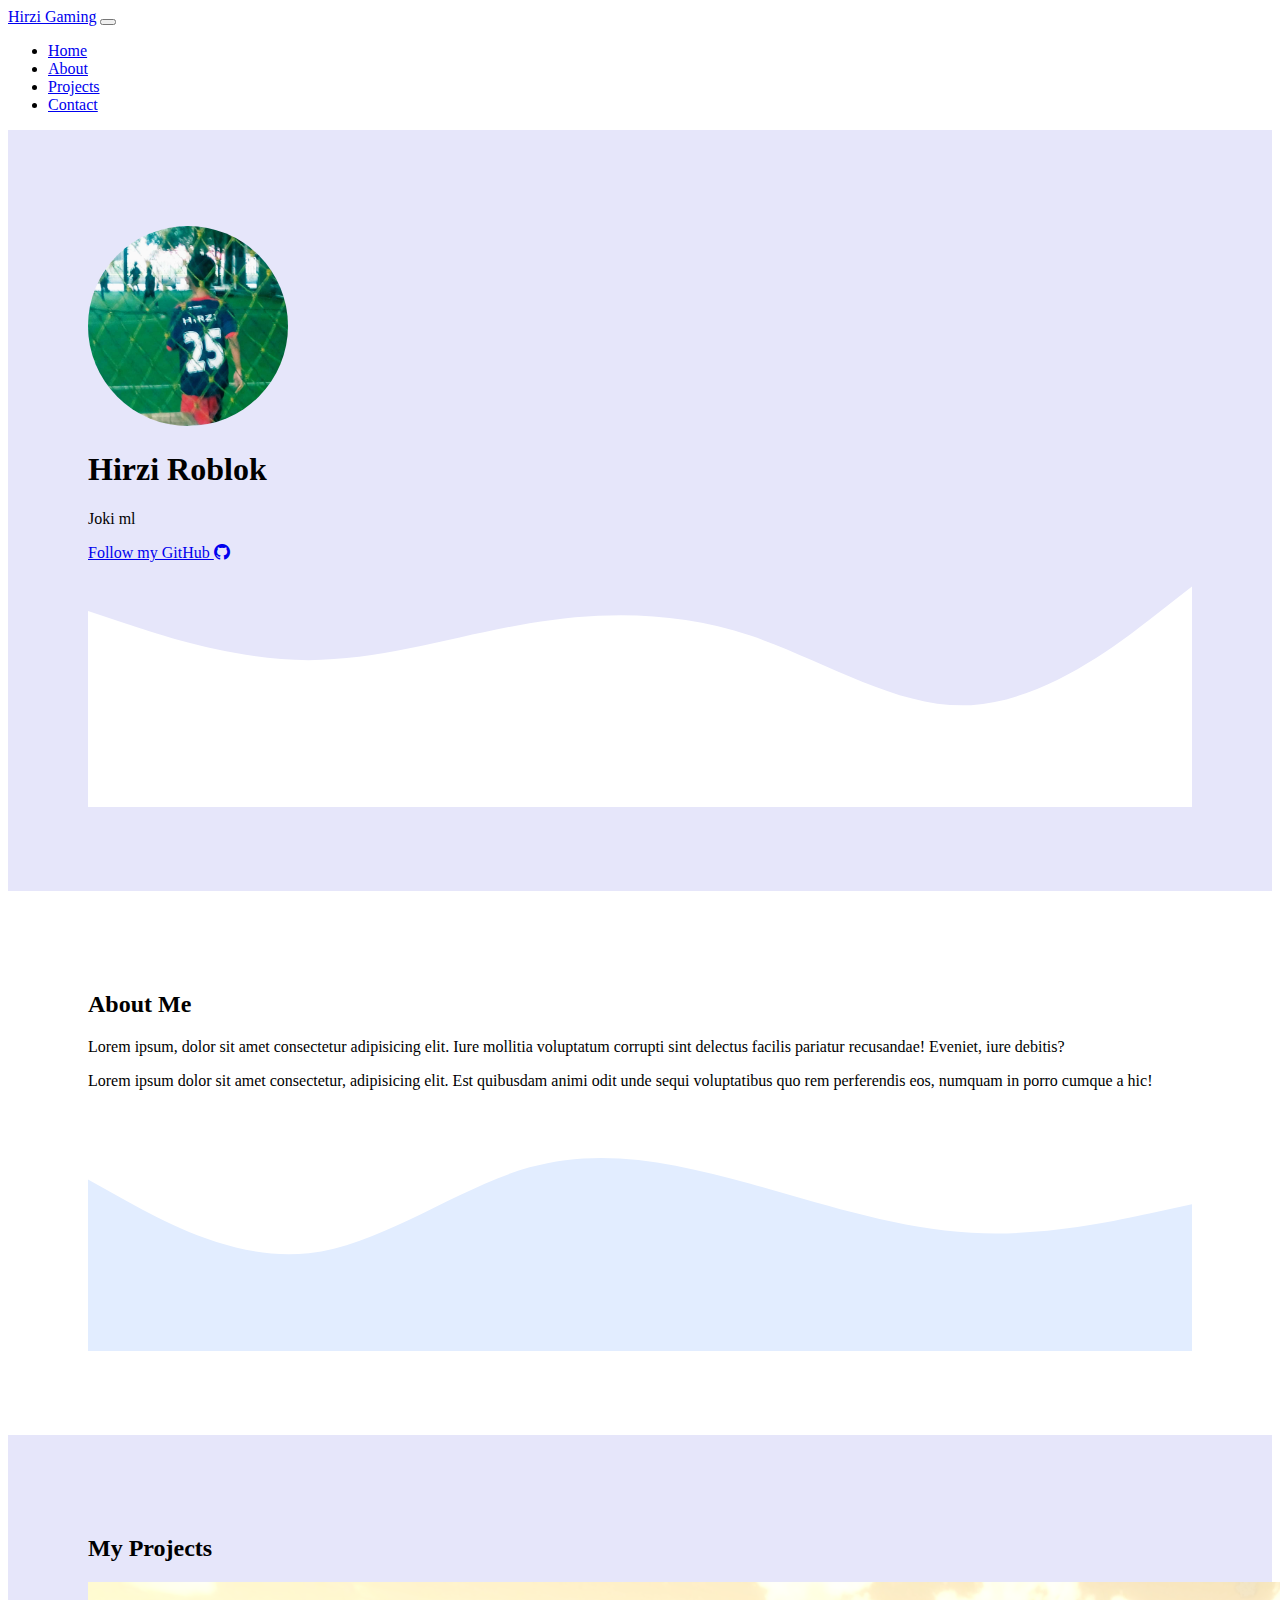
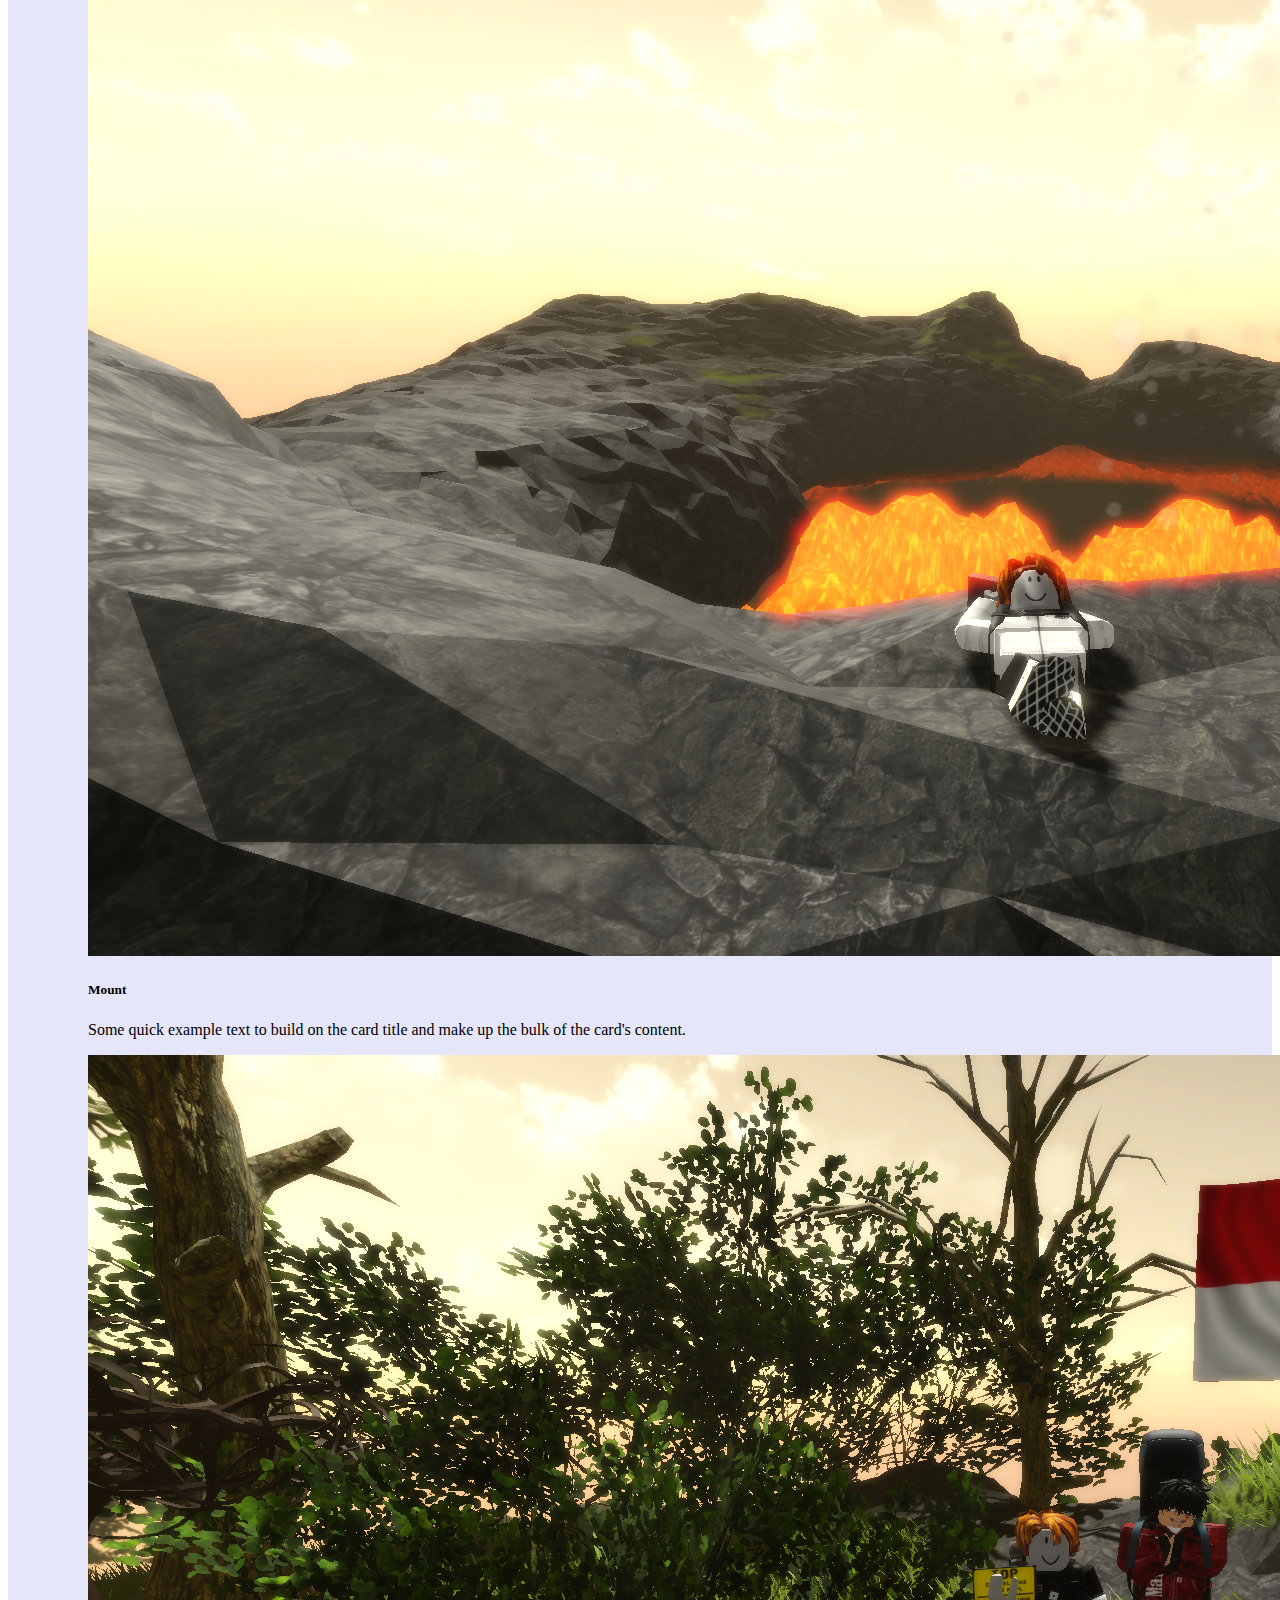
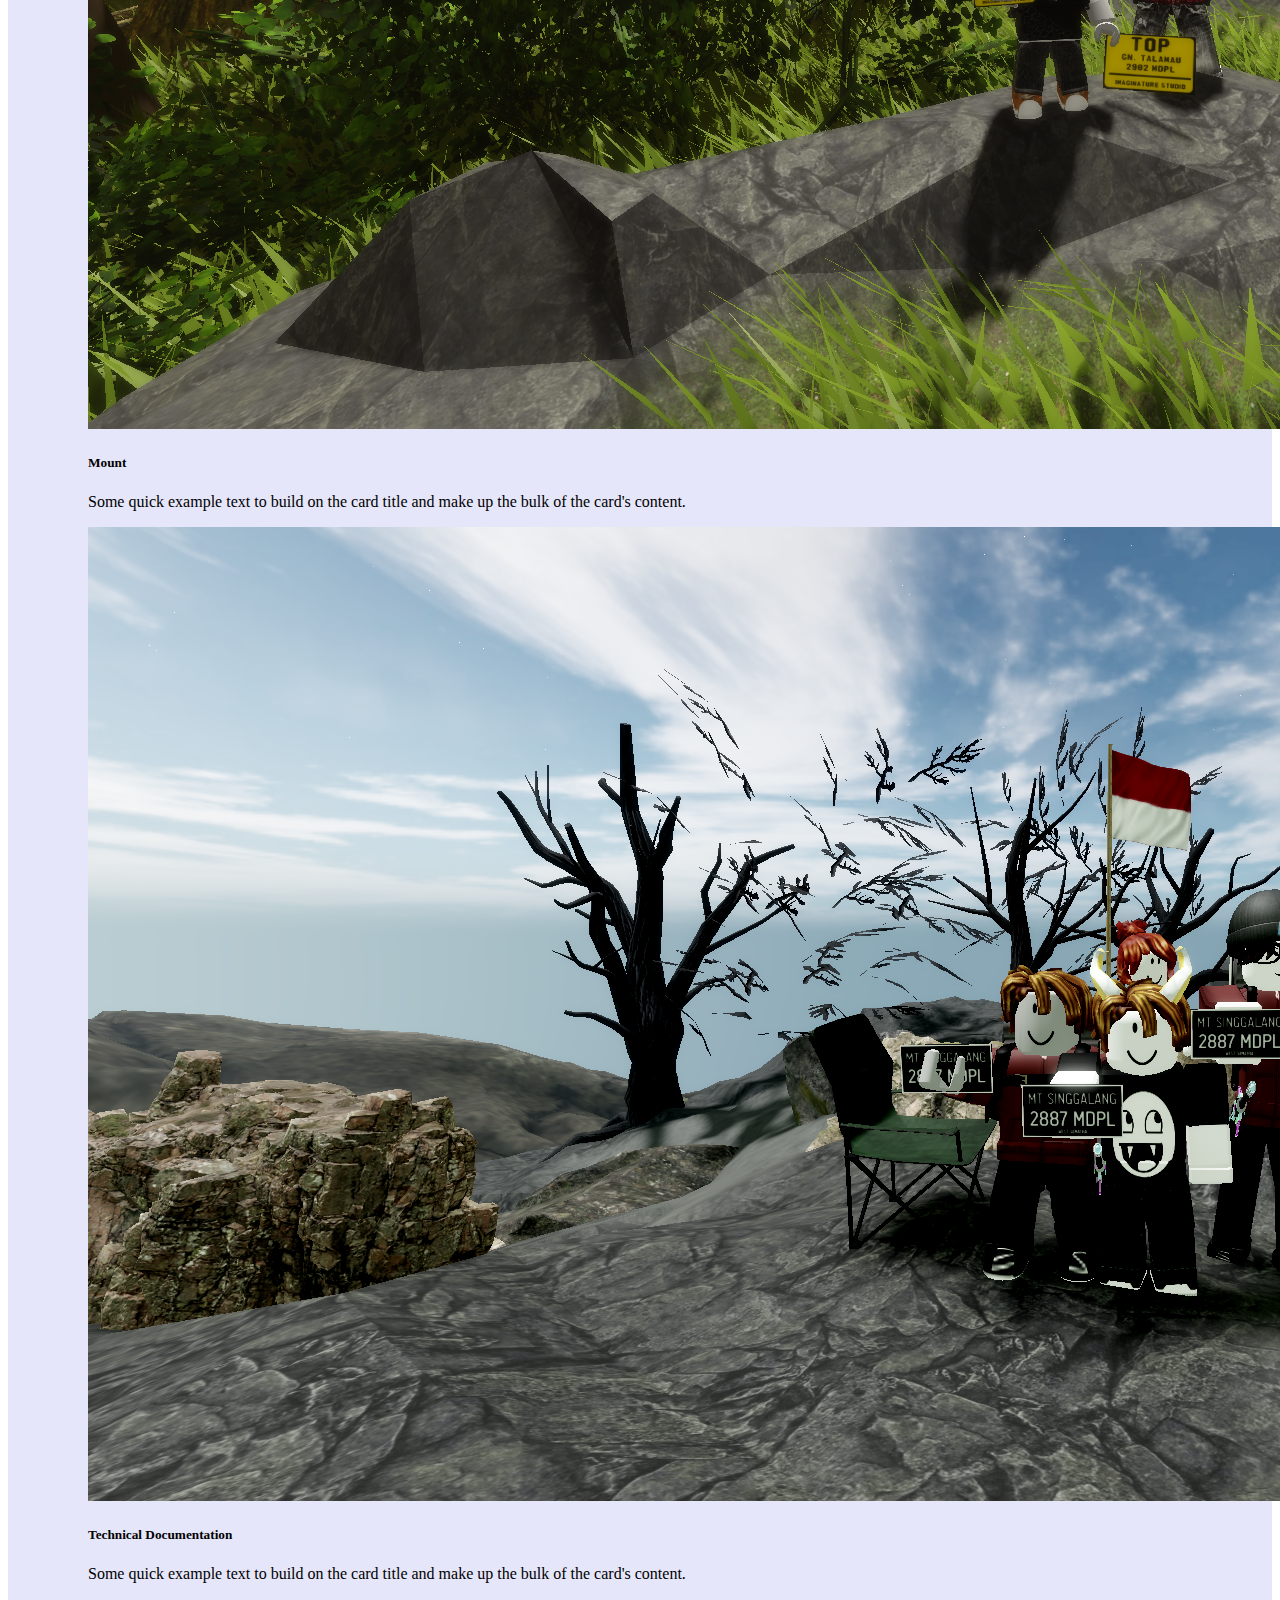
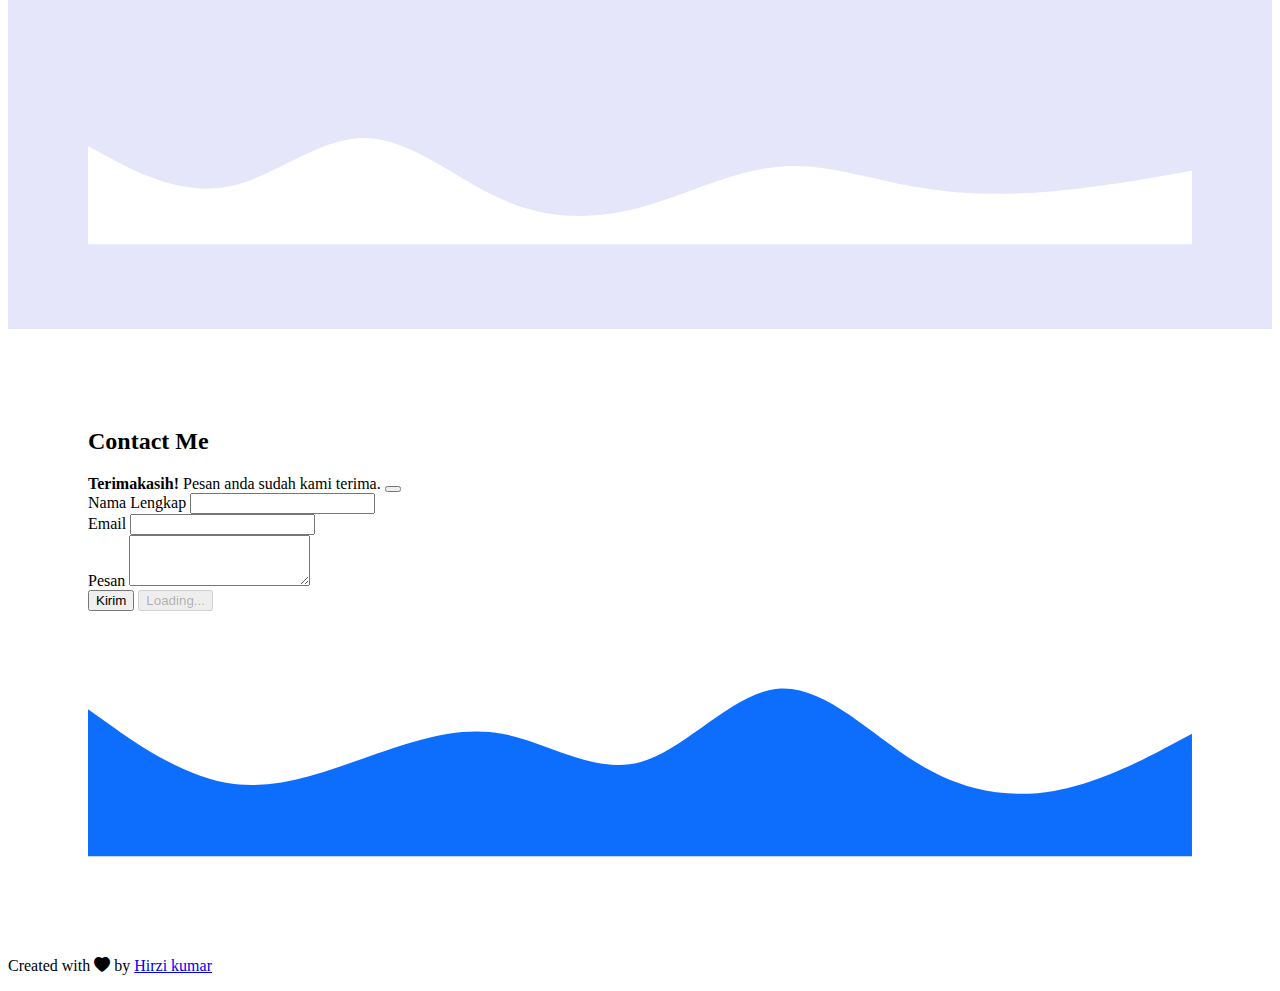
<file: projectsenang/index.html>
<!DOCTYPE html>
<html lang="en">
  <head>
    <!-- Required meta tags -->
    <meta charset="utf-8" />
    <meta name="viewport" content="width=device-width, initial-scale=1" />

    <!-- Bootstrap CSS -->
    <link
      href="https://cdn.jsdelivr.net/npm/bootstrap@5.0.0-beta2/dist/css/bootstrap.min.css"
      rel="stylesheet"
      integrity="sha384-BmbxuPwQa2lc/FVzBcNJ7UAyJxM6wuqIj61tLrc4wSX0szH/Ev+nYRRuWlolflfl"
      crossorigin="anonymous"
    />

    <!-- Bootstrap Icons -->
    <link rel="stylesheet" href="https://cdn.jsdelivr.net/npm/bootstrap-icons@1.3.0/font/bootstrap-icons.css" />

    <!-- My CSS -->
    <link rel="stylesheet" href="style.css" />

    <title>My Portfolio | Hirzi Gaming</title>
  </head>
  <body id="home">
    <!-- Navbar -->
    <nav class="navbar navbar-expand-lg navbar-dark bg-primary shadow-sm fixed-top" id="navbar">
      <div class="container">
        <a class="navbar-brand" href="#">Hirzi Gaming</a>
        <button class="navbar-toggler" type="button" data-bs-toggle="collapse" data-bs-target="#navbarNav" aria-controls="navbarNav" aria-expanded="false" aria-label="Toggle navigation">
          <span class="navbar-toggler-icon"></span>
        </button>
        <div class="collapse navbar-collapse" id="navbarNav">
          <ul class="navbar-nav ms-auto">
            <li class="nav-item">
              <a class="nav-link active" aria-current="page" href="#home">Home</a>
            </li>
            <li class="nav-item">
              <a class="nav-link" href="#about">About</a>
            </li>
            <li class="nav-item">
              <a class="nav-link" href="#projects">Projects</a>
            </li>
            <li class="nav-item">
              <a class="nav-link" href="#contact">Contact</a>
            </li>
          </ul>
        </div>
      </div>
    </nav>
    <!-- Akhir Navbar -->

    <!-- Jumbotron -->
    <section class="jumbotron text-center" id="welcome-section">
      <img src="25 (1).jpg" alt="Hirzi Gaming " width="200" class="rounded-circle img-thumbnail" />
      <h1 class="display-4">Hirzi Roblok</h1>
      <p class="lead">Joki ml</p>
      <a href="https://github.com/hirziaqiilahheva" target="_blank" class="btn btn-dark btn-github" id="profile-link">Follow my GitHub <i class="bi bi-github"></i></a>
      <svg class="wave1" xmlns="http://www.w3.org/2000/svg" viewBox="0 0 1440 320">
        <path
          fill="#ffffff"
          fill-opacity="10"
          d="M0,64L48,80C96,96,192,128,288,128C384,128,480,96,576,80C672,64,768,64,864,96C960,128,1056,192,1152,186.7C1248,181,1344,107,1392,69.3L1440,32L1440,320L1392,320C1344,320,1248,320,1152,320C1056,320,960,320,864,320C768,320,672,320,576,320C480,320,384,320,288,320C192,320,96,320,48,320L0,320Z"
        ></path>
      </svg>
    </section>
    <!-- Akhir Jumbotron -->

    <!-- About -->
    <section id="about">
      <div class="container">
        <div class="row text-center mb-3">
          <div class="col">
            <h2>About Me</h2>
          </div>
        </div>
        <div class="row justify-content-center fs-5 text-center">
          <div class="col-md-4">
            <p>Lorem ipsum, dolor sit amet consectetur adipisicing elit. Iure mollitia voluptatum corrupti sint delectus facilis pariatur recusandae! Eveniet, iure debitis?</p>
          </div>
          <div class="col-md-4">
            <p>Lorem ipsum dolor sit amet consectetur, adipisicing elit. Est quibusdam animi odit unde sequi voluptatibus quo rem perferendis eos, numquam in porro cumque a hic!</p>
          </div>
        </div>
      </div>
      <svg xmlns="http://www.w3.org/2000/svg" viewBox="0 0 1440 320">
        <path
          fill="#e2edff"
          fill-opacity="10"
          d="M0,96L48,122.7C96,149,192,203,288,192C384,181,480,107,576,80C672,53,768,75,864,101.3C960,128,1056,160,1152,165.3C1248,171,1344,149,1392,138.7L1440,128L1440,320L1392,320C1344,320,1248,320,1152,320C1056,320,960,320,864,320C768,320,672,320,576,320C480,320,384,320,288,320C192,320,96,320,48,320L0,320Z"
        ></path>
      </svg>
    </section>
    <!-- Akhir About -->

    <!-- Projects -->
    <section id="projects">
      <div class="container">
        <div class="row text-center mb-3">
          <div class="col">
            <h2>My Projects</h2>
          </div>
        </div>
        <div class="row justify-content-center">
          <div class="col-md-4 mb-3">
            <div class="card project-tile">
              <img src="7871835344_82626444426757_1752934461227.png" class="card-img-top" alt="Project 1" />
              <div class="card-body">
                <h5 class="card-title">Mount</h5>
                <p class="card-text">Some quick example text to build on the card title and make up the bulk of the card's content.</p>
              </div>
            </div>
          </div>
          <div class="col-md-4 mb-3">
            <div class="card project-tile">
              <img src="7871835344_86710642002144_1752232156835.png" class="card-img-top" alt="Project 2" />
              <div class="card-body">
                <h5 class="card-title">Mount</h5>
                <p class="card-text">Some quick example text to build on the card title and make up the bulk of the card's content.</p>              </div>
            </div>
          </div>
          <div class="col-md-4 mb-3">
            <div class="card project-tile">
              <img src="7871835344_97169485068215_1752996633993.png" class="card-img-top" alt="Project 3" />
              <div class="card-body">
                <h5 class="card-title">Technical Documentation</h5>
                <p class="card-text">Some quick example text to build on the card title and make up the bulk of the card's content.</p>
              </div>
            </div>
          </div>
        
         
        </div>
      </div>

      <svg xmlns="http://www.w3.org/2000/svg" viewBox="0 0 1440 320">
        <path
          fill="#ffffff"
          fill-opacity="10"
          d="M0,192L30,208C60,224,120,256,180,245.3C240,235,300,181,360,181.3C420,181,480,235,540,261.3C600,288,660,288,720,272C780,256,840,224,900,218.7C960,213,1020,235,1080,245.3C1140,256,1200,256,1260,250.7C1320,245,1380,235,1410,229.3L1440,224L1440,320L1410,320C1380,320,1320,320,1260,320C1200,320,1140,320,1080,320C1020,320,960,320,900,320C840,320,780,320,720,320C660,320,600,320,540,320C480,320,420,320,360,320C300,320,240,320,180,320C120,320,60,320,30,320L0,320Z"
        ></path>
      </svg>
    </section>
    <!-- Akhir Projects -->

    <!-- Contact -->
    <section id="contact">
      <div class="container">
        <div class="row text-center mb-3">
          <div class="col">
            <h2>Contact Me</h2>
          </div>
        </div>
        <div class="row justify-content-center">
          <div class="col-md-6">
            <div class="alert alert-success alert-dismissible fade show d-none my-alert" role="alert">
              <strong>Terimakasih!</strong> Pesan anda sudah kami terima.
              <button type="button" class="btn-close" data-bs-dismiss="alert" aria-label="Close"></button>
            </div>
            <form name="contact-form">
              <div class="mb-3">
                <label for="name" class="form-label">Nama Lengkap</label>
                <input type="text" class="form-control" id="name" aria-describedby="name" name="nama" />
              </div>
              <div class="mb-3">
                <label for="email" class="form-label">Email</label>
                <input type="email" class="form-control" id="email" aria-describedby="email" name="email" />
              </div>
              <div class="mb-3">
                <label for="pesan" class="form-label">Pesan</label>
                <textarea class="form-control" id="pesan" rows="3" name="pesan"></textarea>
              </div>
              <button type="submit" class="btn btn-primary btn-kirim">Kirim</button>

              <button class="btn btn-primary btn-loading d-none" type="button" disabled>
                <span class="spinner-border spinner-border-sm" role="status" aria-hidden="true"></span>
                Loading...
              </button>
            </form>
          </div>
        </div>
      </div>
      <svg xmlns="http://www.w3.org/2000/svg" viewBox="0 0 1440 320">
        <path
          fill="#0d6efd"
          fill-opacity="10"
          d="M0,128L30,149.3C60,171,120,213,180,224C240,235,300,213,360,192C420,171,480,149,540,160C600,171,660,213,720,197.3C780,181,840,107,900,101.3C960,96,1020,160,1080,197.3C1140,235,1200,245,1260,234.7C1320,224,1380,192,1410,176L1440,160L1440,320L1410,320C1380,320,1320,320,1260,320C1200,320,1140,320,1080,320C1020,320,960,320,900,320C840,320,780,320,720,320C660,320,600,320,540,320C480,320,420,320,360,320C300,320,240,320,180,320C120,320,60,320,30,320L0,320Z"
        ></path>
      </svg>
    </section>
    <!-- Akhir Contact -->

    <!-- Footer -->
    <footer class="bg-primary text-white text-center pb-5">
      <p>Created with <i class="bi bi-heart-fill text-danger"></i> by <a href="https://www.instagram.com/itsziii.o/" class="text-white fw-bold">Hirzi kumar</a></p>
    </footer>
    <!-- Akhir Footer -->

    <script
      src="https://cdn.jsdelivr.net/npm/bootstrap@5.0.0-beta2/dist/js/bootstrap.bundle.min.js"
      integrity="sha384-b5kHyXgcpbZJO/tY9Ul7kGkf1S0CWuKcCD38l8YkeH8z8QjE0GmW1gYU5S9FOnJ0"
      crossorigin="anonymous"
    ></script>

    <script>
      const scriptURL = 'https://script.google.com/macros/s/AKfycby6sX6tln7fLKbr6G76Gg_8Qf5fgToUjj2o_uYbh7SjLKYSKax7z44TVyL-NpOLXO0E/exec';
      const form = document.forms['contact-form'];
      const btnKirim = document.querySelector('.btn-kirim');
      const btnLoading = document.querySelector('.btn-loading');
      const myAlert = document.querySelector('.my-alert');

      form.addEventListener('submit', e => {
    e.preventDefault()
//tampilkan tombol loading hilangkan kirim
    btnLoading.classList.toggle('d-none');
    btnKirim.classList.toggle('d-none');
    fetch(scriptURL, { method: 'POST', body: new FormData(form)})
      .then(response => {
        btnLoading.classList.toggle('d-none');
        btnKirim.classList.toggle('d-none');
        //tampilkan alert
        myAlert.classList.toggle('d-none');
        //reset formnya
        form.reset();
        console.log('Success!', response)})
      .catch(error => console.error('Error!', error.message))
  })
</script>
    </script>
   
  </body>
</html>
</file>
<file: projectsenang/style.css>
.jumbotron{
padding-top: 6rem;
background-color: lavender;
}
.jumbotron img {
  width: 200px;
  height: 200px;
  object-fit: cover;
  border-radius: 50%;
}
#projects {
    background-color: lavender;
}
section{
padding: 5rem; 
}
</file>
